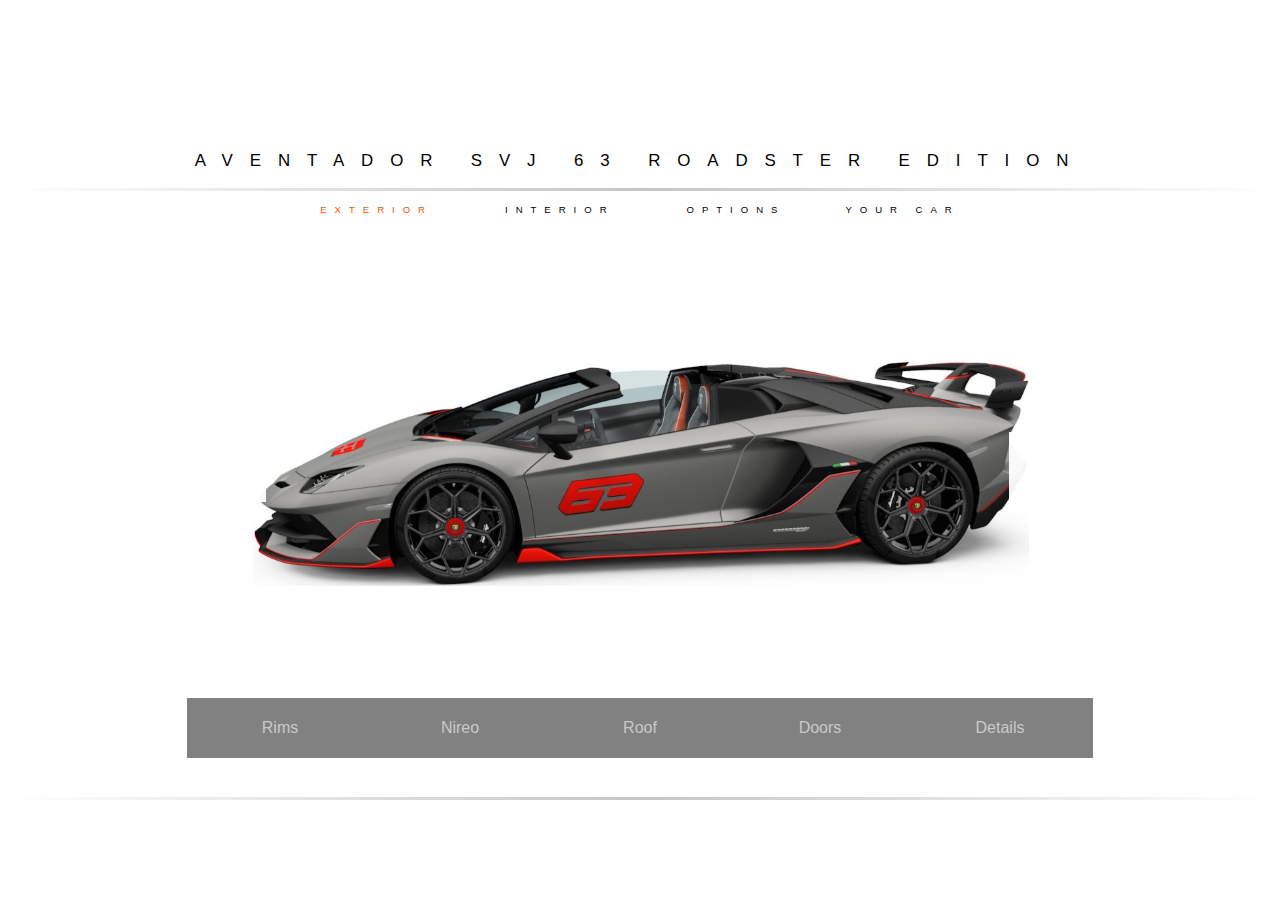
<file: index.html>
<!DOCTYPE html>
<html lang="en">
<head>
    <meta charset="UTF-8">
    <meta name="viewport" content="width=device-width, initial-scale=1.0">
    
    <link rel="stylesheet" href="styles3.css">
    <title>Lamborghini Configurator</title>
    </head>
    <body>
        <br><br><br><br><br><br><br>

<div class="everything">

 <div class="row">     

    <p>AVENTADOR SVJ 63 ROADSTER EDITION</p>
    <hr class="hr1">
       
    <div style="letter-spacing: .5em;" class="links">     
        <a href="index.html" style="color: rgb(255, 81, 0);" >EXTERIOR</a>
        &nbsp;&nbsp;     &nbsp;    
        <a href="interior.html"  >INTERIOR</a>
            &nbsp;&nbsp;        &nbsp;    
    
        <a href="options.html">OPTIONS</a>
            &nbsp;         &nbsp;    
        <a href="extra.html">YOUR CAR</a>
    </div>
     <br><br><br><br><br><br><br>
    <br><br><br><br><br>
<br><br><br><br><br><br><br><br><br><br><br><br><br><br><br>     


<div class="menu">
<div class="dropup">
    <button class="dropbtn">Rims </button>
    <div class="dropup-content">
        <a href="rimbronze.html"><img class="rim" src="images/leirionbronze.png"></a>
        <a href="rimblack.html"><img class="rim" src="images/leirionshinyblack.png"></a>
        <a href="rimtitanium.html"><img class="rim" src="images/leiriontitanium.png"></a>
    </div>
  </div>

 


  <div class="dropup">
    <button class="dropbtn">Nireo</button>
    <div class="dropup-content">
      <a href="index.html"><img class="rim" src="images/nireo.png"></a>
     </div>
  </div>

  <div class="dropup">
    <button class="dropbtn">Roof</button>
    <div class="dropup-content">
        <a href="index.html"><img class="rim" src="images/roof1.png" alt=""></a>
        <a href="roof.html"><img class="rim" src="images/roof2.png" alt=""></a>
      
    </div>
  </div>


  <div class="dropup">
    <button class="dropbtn">Doors</button>
    <div class="dropup-content">
      <a href=""><img class="rim" src="images/doors1.png" alt=""></a>
      <a href=""><img class="rim" src="images/doors2.png" alt=""></a>
    
     
    </div>
  </div>

  <div class="dropup">
    <button class="dropbtn">Details</button>
    <div class="dropup-content">
      <a href=""><img class="rim" src="images/nocarbon.png" alt=""></a>
      <a href=""><img class="rim" src="images/carbon.png" alt=""></a>
    
     
      
    </div>
  </div>

  <br><br><br>
  <hr class="hr1"/>

</div>
</div>  

</body>
</html>
</file>
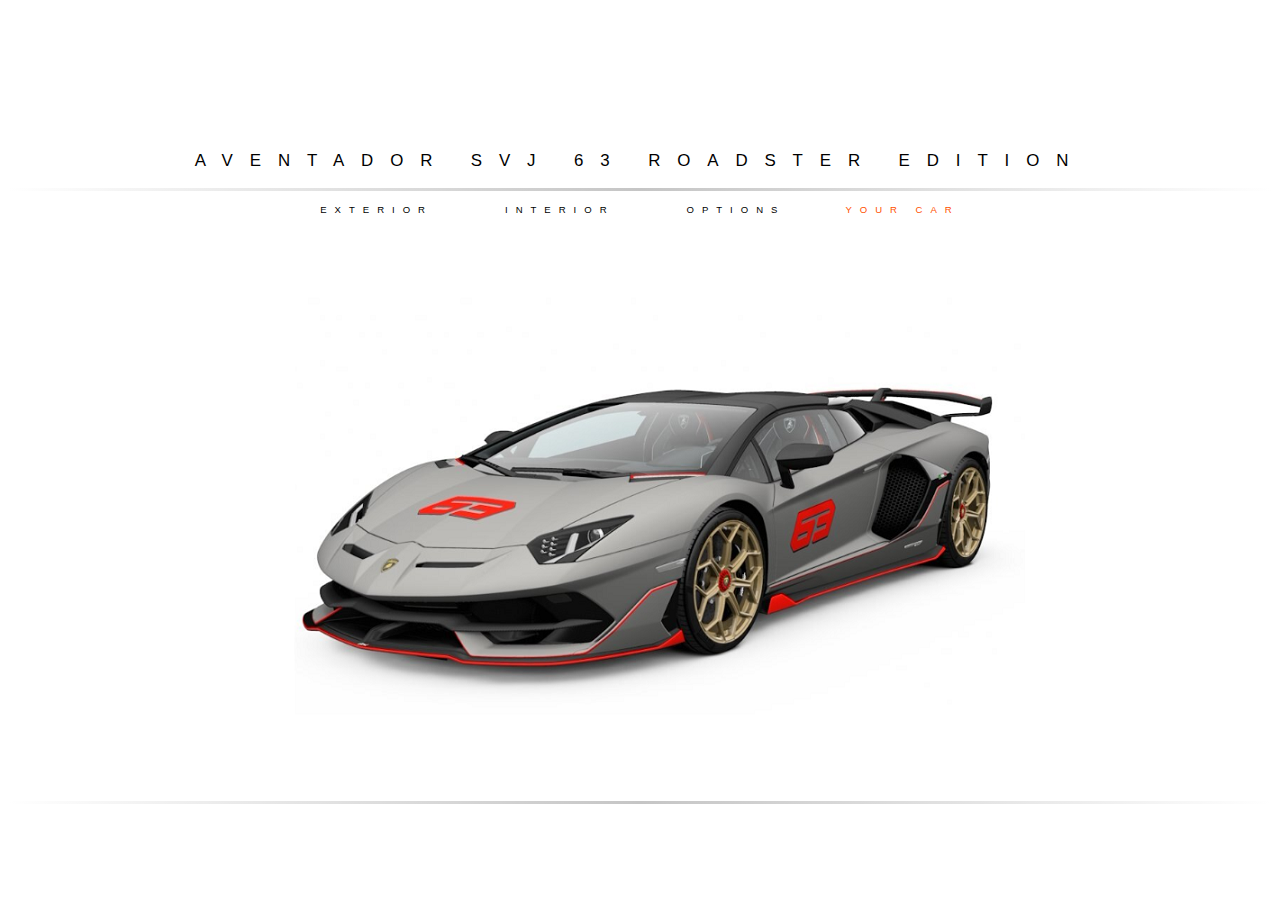
<file: extra.html>
<!DOCTYPE html>
<html lang="en">
<head>
    <meta charset="UTF-8">
    <meta name="viewport" content="width=device-width, initial-scale=1.0">
    
    <link rel="stylesheet" href="styles7.css">
    <title>Lamborghini Configurator</title>
    </head>
    <body>
        <br><br><br><br><br><br><br>


<div class="everything">

 <div class="row">     

      
    <p>AVENTADOR SVJ 63 ROADSTER EDITION</p>
    <hr class="hr1">
        
    <div style="letter-spacing: .5em;" class="links">     
        <a href="index.html">EXTERIOR</a>
        &nbsp;&nbsp;     &nbsp;    
        <a href="interior.html">INTERIOR</a>
            &nbsp;&nbsp;        &nbsp;    
    
        <a href="options.html">OPTIONS</a>
            &nbsp;         &nbsp;    
        <a href="extra.html"  style="color: rgb(255, 81, 0);" >YOUR CAR</a>
    </div>
     <br><br><br><br><br><br><br>
    <br><br><br><br><br>
<br><br><br><br><br><br><br><br><br><br><br><br><br><br><br><br><br><br><br><br>
<!-- 

<div class="menu">
<div class="dropup">
    <button class="dropbtn">Seats</button>
    <div class="dropup-content">
      <a href=""><img class="rim" src="images/seat.png"></a>
      <a href=""><img class="rim" src="images/seat.png"></a>
      <a href=""><img class="rim" src="images/seat.png"></a>
 
    </div>
  </div>

 


  <div class="dropup">
    <button class="dropbtn">Footplates</button>
    <div class="dropup-content">
      <a href=""><img class="rim" src="images/footplate.png"></a>
   
    </div>
  </div>

  <div class="dropup">
    <button class="dropbtn">Details</button>
    <div class="dropup-content">
      <a href=""><img class="rim" src="images/detail1.png" alt=""></a>
      <a href=""><img class="rim" src="images/detail2.png" alt=""></a>
    
    </div>
  </div>


  <div class="dropup">
    <button class="dropbtn">Dashboard</button>
    <div class="dropup-content">
      <a href=""><img class="rim" src="images/dash.png" alt=""></a>
      <a href=""><img class="rim" src="images/dash2.png" alt=""></a>
    
     
    </div>
  </div>

  <div class="dropup">
    <button class="dropbtn">Belt</button>
    <div class="dropup-content">
      <a href=""><img class="rim" src="images/belt1.png" alt=""></a>
      <a href=""><img class="rim" src="images/belt2.png" alt=""></a>
      <a href=""><img class="rim" src="images/belt3.png" alt=""></a>
      <a href=""><img class="rim" src="images/belt4.png" alt=""></a>
      
    </div>
  </div> -->


  <hr class="hr1"/>

</div>
</div>  

</body>
</html>
</file>
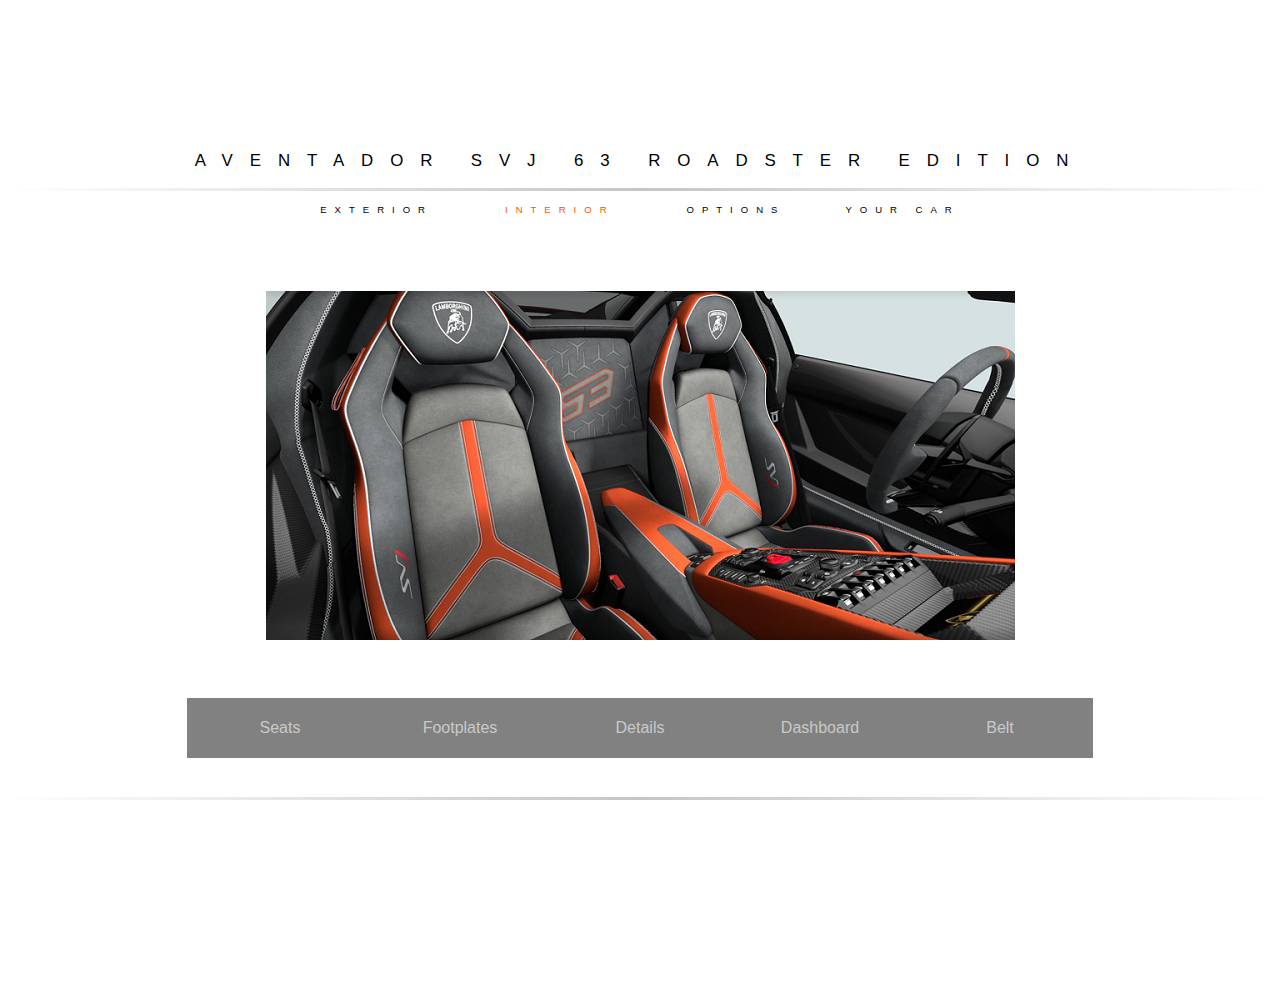
<file: interior.html>
<!DOCTYPE html>
<html lang="en">
<head>
    <meta charset="UTF-8">
    <meta name="viewport" content="width=device-width, initial-scale=1.0">
    
    <link rel="stylesheet" href="styles5.css">
    <title>Lamborghini Configurator</title>
    </head>
    <body>
        <br><br><br><br><br><br><br>


<div class="everything">

 <div class="row">     

      
    <p>AVENTADOR SVJ 63 ROADSTER EDITION</p>
    <hr class="hr1">
    <div style="letter-spacing: .5em;" class="links">     
        <a href="index.html">EXTERIOR</a>
        &nbsp;&nbsp;     &nbsp;    
        <a href="interior.html"  style="color: rgb(255, 81, 0);">INTERIOR</a>
            &nbsp;&nbsp;        &nbsp;    
    
        <a href="options.html">OPTIONS</a>
            &nbsp;         &nbsp;    
        <a href="extra.html">YOUR CAR</a>
    </div>
     <br><br><br><br><br><br><br>
    <br><br><br><br><br>
<br><br><br><br><br><br><br><br><br><br><br><br><br><br><br>     


<div class="menu">
<div class="dropup">
    <button class="dropbtn">Seats</button>
    <div class="dropup-content">
      <a href=""><img class="rim" src="images/seat.png"></a>
      <a href=""><img class="rim" src="images/seat.png"></a>
      <a href=""><img class="rim" src="images/seat.png"></a>
 
    </div>
  </div>

 


  <div class="dropup">
    <button class="dropbtn">Footplates</button>
    <div class="dropup-content">
      <a href=""><img class="rim" src="images/footplate.png"></a>
   
    </div>
  </div>

  <div class="dropup">
    <button class="dropbtn">Details</button>
    <div class="dropup-content">
      <a href=""><img class="rim" src="images/detail1.png" alt=""></a>
      <a href=""><img class="rim" src="images/detail2.png" alt=""></a>
    
    </div>
  </div>


  <div class="dropup">
    <button class="dropbtn">Dashboard</button>
    <div class="dropup-content">
      <a href=""><img class="rim" src="images/dash.png" alt=""></a>
      <a href=""><img class="rim" src="images/dash2.png" alt=""></a>
    
     
    </div>
  </div>

  <div class="dropup">
    <button class="dropbtn">Belt</button>
    <div class="dropup-content">
      <a href=""><img class="rim" src="images/belt1.png" alt=""></a>
      <a href=""><img class="rim" src="images/belt2.png" alt=""></a>
      <a href=""><img class="rim" src="images/belt3.png" alt=""></a>
      <a href=""><img class="rim" src="images/belt4.png" alt=""></a>
      
    </div>
  </div>

  <br><br><br>
  <hr class="hr1"/>

</div>
</div>  

</body>
</html>
</file>
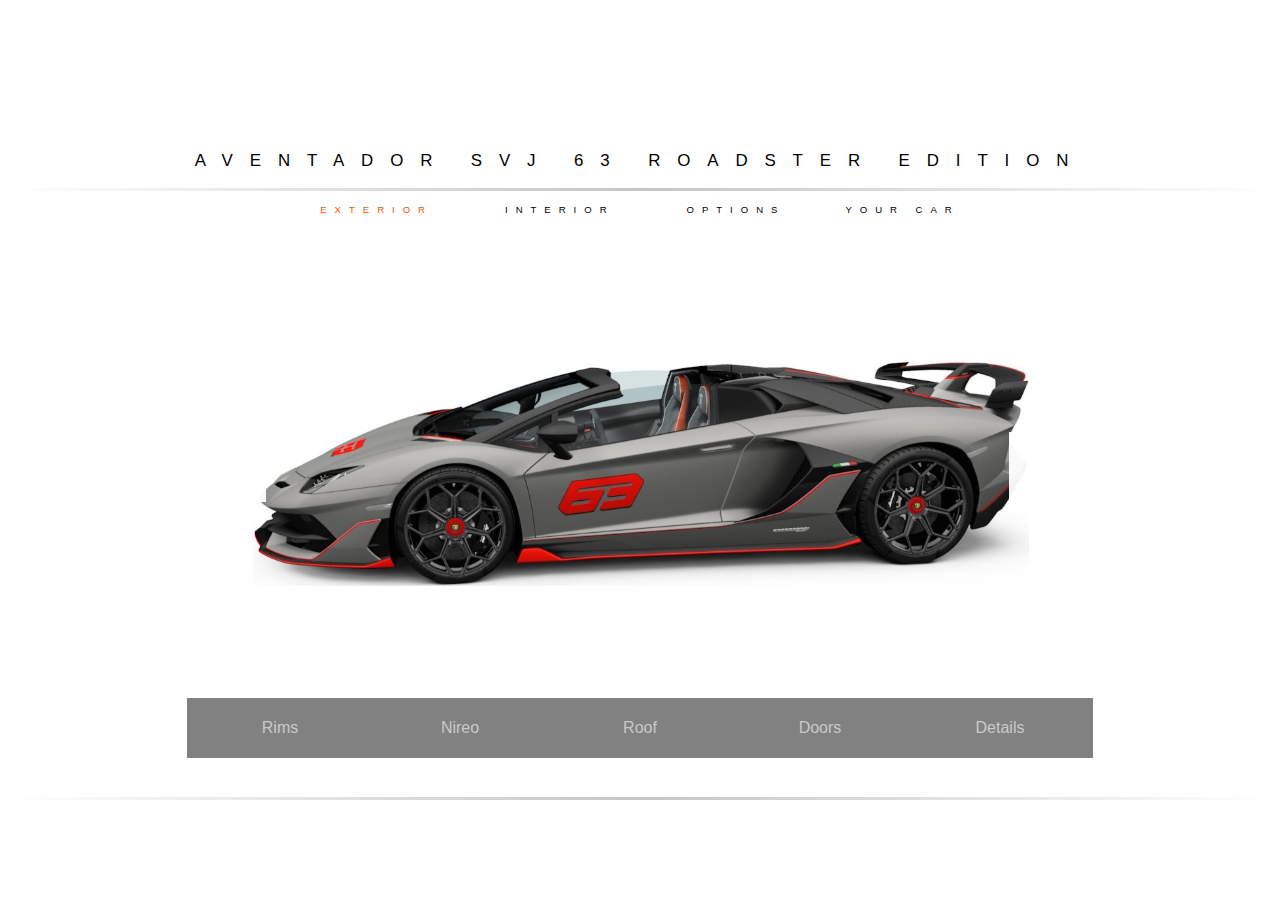
<file: rimblack.html>
<!DOCTYPE html>
<html lang="en">
<head>
    <meta charset="UTF-8">
    <meta name="viewport" content="width=device-width, initial-scale=1.0">
    
    <link rel="stylesheet" href="styles3.css">
    <title>Lamborghini Configurator</title>
    </head>
    <body>
        <br><br><br><br><br><br><br>


<div class="everything">

 <div class="row">     

    <p>AVENTADOR SVJ 63 ROADSTER EDITION</p>
    <hr class="hr1">
       
    <div style="letter-spacing: .5em;" class="links">     
        <a href="index.html" style="color: rgb(255, 81, 0);" >EXTERIOR</a>
        &nbsp;&nbsp;     &nbsp;    
        <a href="interior.html"  >INTERIOR</a>
            &nbsp;&nbsp;        &nbsp;    
    
        <a href="options.html">OPTIONS</a>
            &nbsp;         &nbsp;    
        <a href="extra.html">YOUR CAR</a>
    </div>
     <br><br><br><br><br><br><br>
    <br><br><br><br><br>
<br><br><br><br><br><br><br><br><br><br><br><br><br><br><br>     


<div class="menu">
<div class="dropup">
    <button class="dropbtn">Rims </button>
    <div class="dropup-content">
        <a href="rimbronze.html"><img class="rim" src="images/leirionbronze.png"></a>
        <a href="rimblack.html"><img class="rim" src="images/leirionshinyblack.png" >  </a>
        <a href="rimtitanium.html"><img class="rim" src="images/leiriontitanium.png" > </a>
    </div>
  </div>

 


  <div class="dropup">
    <button class="dropbtn"> Nireo</button>
    <div class="dropup-content">
      <a href="index.html"><img class="rim" src="images/nireo.png"></a>
     </div>
  </div>

  <div class="dropup">
    <button class="dropbtn">Roof</button>
    <div class="dropup-content">
        <a href="index.html"><img class="rim" src="images/roof1.png" alt=""></a>
        <a href="roof.html"><img class="rim" src="images/roof2.png" alt=""></a>
      
    </div>
  </div>


  <div class="dropup">
    <button class="dropbtn">Doors</button>
    <div class="dropup-content">
      <a href=""><img class="rim" src="images/doors1.png" alt=""></a>
      <a href=""><img class="rim" src="images/doors2.png" alt=""></a>
    
     
    </div>
  </div>

  <div class="dropup">
    <button class="dropbtn">Details</button>
    <div class="dropup-content">
      <a href=""><img class="rim" src="images/nocarbon.png" alt=""></a>
      <a href=""><img class="rim" src="images/carbon.png" alt=""></a>
    
     
      
    </div>
  </div>

  <br><br><br>
  <hr class="hr1"/>

</div>
</div>  

</body>
</html>
</file>
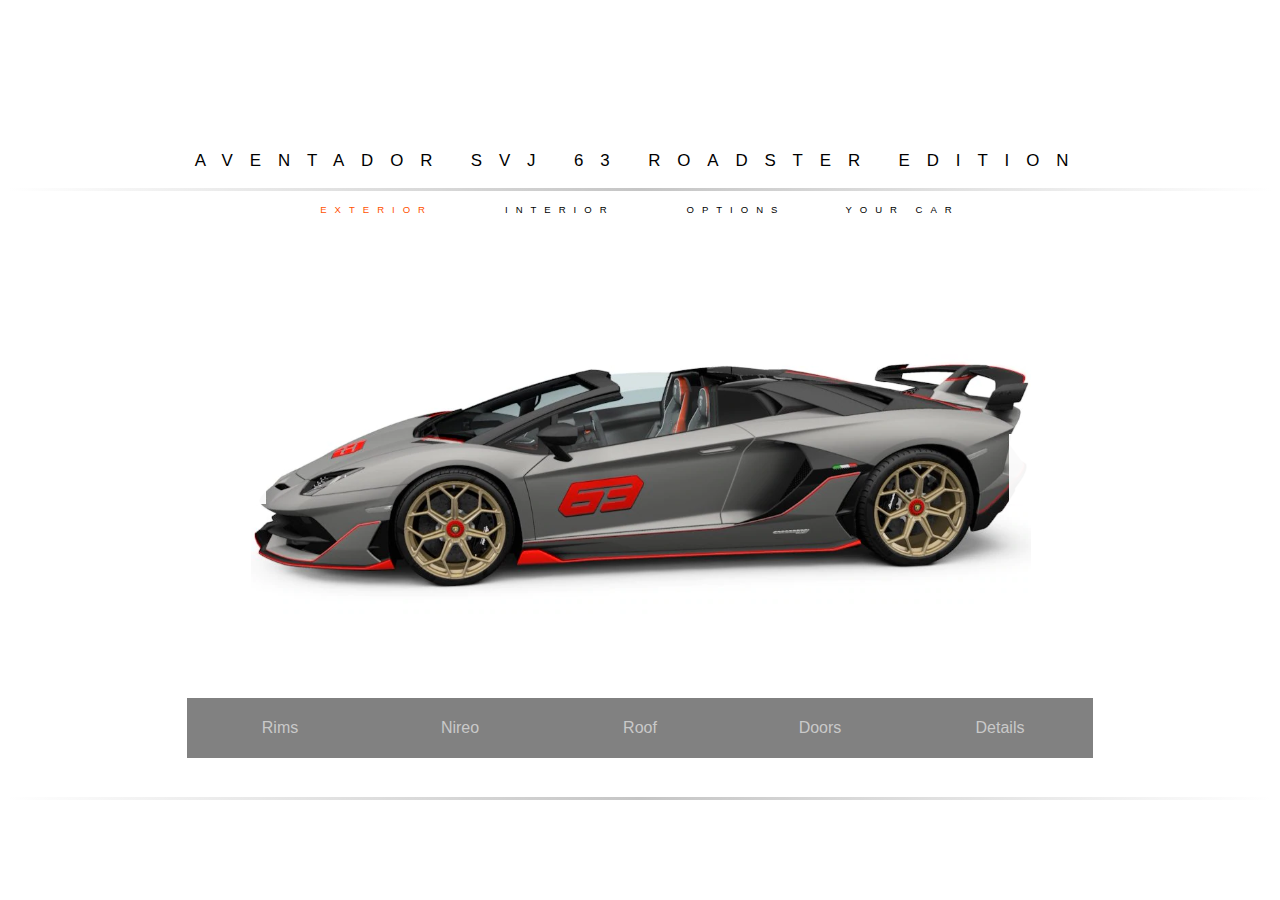
<file: rimbronze.html>
<!DOCTYPE html>
<html lang="en">
<head>
    <meta charset="UTF-8">
    <meta name="viewport" content="width=device-width, initial-scale=1.0">
    
    <link rel="stylesheet" href="styles2.css">
    <title>Lamborghini Configurator</title>
    </head>
    <body>
        <br><br><br><br><br><br><br>


<div class="everything">

 <div class="row">     

      
    <p>AVENTADOR SVJ 63 ROADSTER EDITION</p>
    <hr class="hr1">
    <div style="letter-spacing: .5em;" class="links">     
        <a href="index.html" style="color: rgb(255, 81, 0);" >EXTERIOR</a>
        &nbsp;&nbsp;     &nbsp;    
        <a href="interior.html"  >INTERIOR</a>
            &nbsp;&nbsp;        &nbsp;    
    
        <a href="options.html">OPTIONS</a>
            &nbsp;         &nbsp;    
        <a href="extra.html">YOUR CAR</a>
    </div>
     <br><br><br><br><br><br><br>
    <br><br><br><br><br>
<br><br><br><br><br><br><br><br><br><br><br><br><br><br><br>     


<div class="menu">
<div class="dropup">
    <button class="dropbtn">Rims </button>
    <div class="dropup-content">
        <a href="rimbronze.html"><img class="rim" src="images/leirionbronze.png"></a>
        <a href="rimblack.html"><img class="rim" src="images/leirionshinyblack.png" >  </a>
        <a href="rimtitanium.html"><img class="rim" src="images/leiriontitanium.png" > </a>
    </div>
  </div>

 


  <div class="dropup">
    <button class="dropbtn"> Nireo</button>
    <div class="dropup-content">
      <a href="index.html"><img class="rim" src="images/nireo.png"></a>
     </div>
  </div>

  <div class="dropup">
    <button class="dropbtn">Roof</button>
    <div class="dropup-content">
        <a href="index.html"><img class="rim" src="images/roof1.png" alt=""></a>
        <a href="roof.html"><img class="rim" src="images/roof2.png" alt=""></a>
      
    </div>
  </div>


  <div class="dropup">
    <button class="dropbtn">Doors</button>
    <div class="dropup-content">
      <a href=""><img class="rim" src="images/doors1.png" alt=""></a>
      <a href=""><img class="rim" src="images/doors2.png" alt=""></a>
    
     
    </div>
  </div>

  <div class="dropup">
    <button class="dropbtn">Details</button>
    <div class="dropup-content">
      <a href=""><img class="rim" src="images/nocarbon.png" alt=""></a>
      <a href=""><img class="rim" src="images/carbon.png" alt=""></a>
    
     
      
    </div>
  </div>

  <br><br><br>
  <hr class="hr1"/>

</div>
</div>  

</body>
</html>
</file>
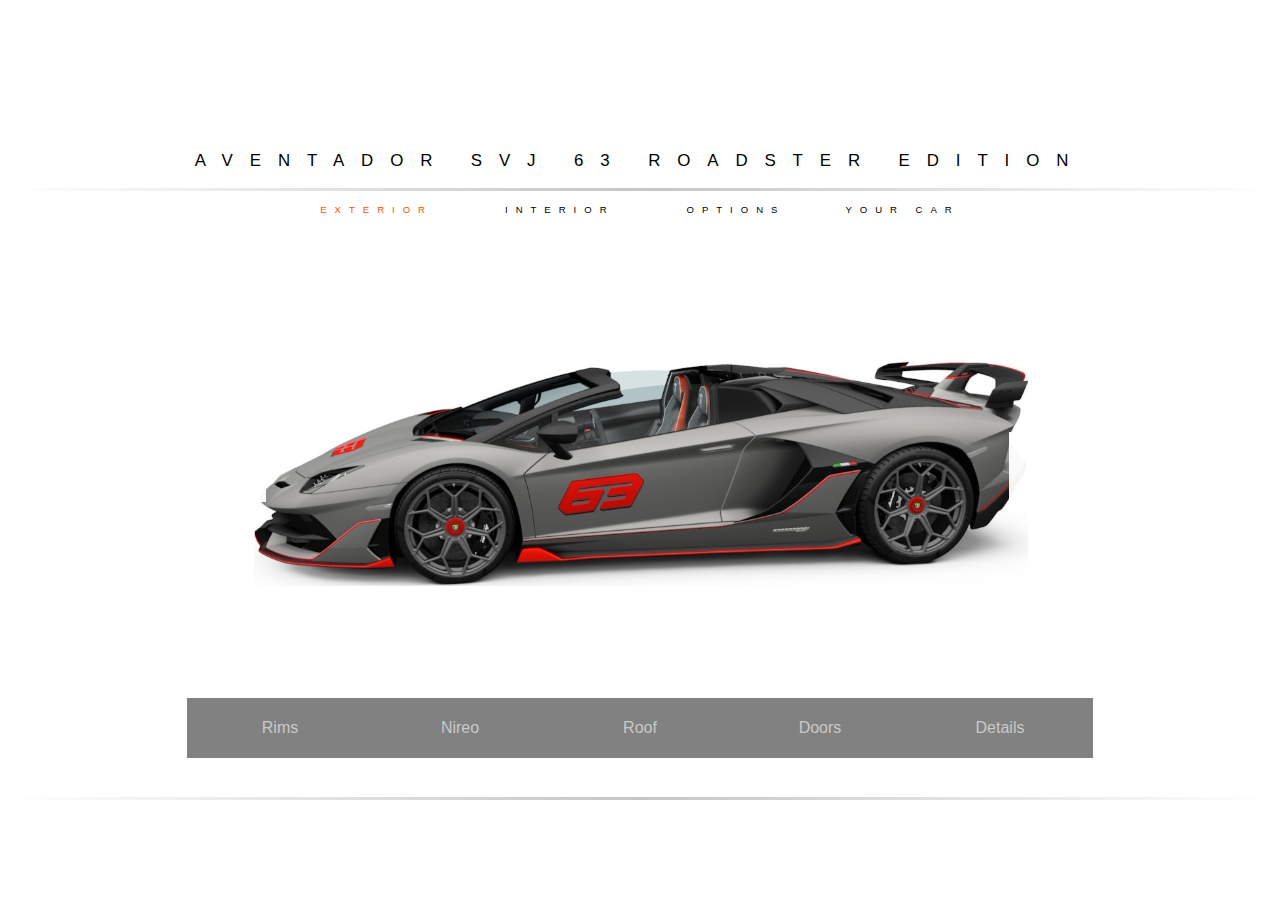
<file: rimtitanium.html>
<!DOCTYPE html>
<html lang="en">
<head>
    <meta charset="UTF-8">
    <meta name="viewport" content="width=device-width, initial-scale=1.0">
    
    <link rel="stylesheet" href="styles4.css">
    <title>Lamborghini Configurator</title>
    </head>
    <body>
        <br><br><br><br><br><br><br>


<div class="everything">

 <div class="row">     

      
    <p>AVENTADOR SVJ 63 ROADSTER EDITION</p>
    <hr class="hr1">
    <div style="letter-spacing: .5em;" class="links">     
        <a href="index.html" style="color: rgb(255, 81, 0);" >EXTERIOR</a>
        &nbsp;&nbsp;     &nbsp;    
        <a href="interior.html"  >INTERIOR</a>
            &nbsp;&nbsp;        &nbsp;    
    
        <a href="options.html">OPTIONS</a>
            &nbsp;         &nbsp;    
        <a href="extra.html">YOUR CAR</a>
    </div>
     <br><br><br><br><br><br><br>
    <br><br><br><br><br>
<br><br><br><br><br><br><br><br><br><br><br><br><br><br><br>     


<div class="menu">
<div class="dropup">
    <button class="dropbtn">Rims </button>
    <div class="dropup-content">
        <a href="rimbronze.html"><img class="rim" src="images/leirionbronze.png"></a>
        <a href="rimblack.html"><img class="rim" src="images/leirionshinyblack.png" >  </a>
        <a href="rimtitanium.html"><img class="rim" src="images/leiriontitanium.png" > </a>
    </div>
  </div>

 


  <div class="dropup">
    <button class="dropbtn"> Nireo</button>
    <div class="dropup-content">
      <a href="index.html"><img class="rim" src="images/nireo.png"></a>
     </div>
  </div>

  <div class="dropup">
    <button class="dropbtn">Roof</button>
    <div class="dropup-content">
        <a href="index.html"><img class="rim" src="images/roof1.png" alt=""></a>
        <a href="roof.html"><img class="rim" src="images/roof2.png" alt=""></a>
      
    </div>
  </div>


  <div class="dropup">
    <button class="dropbtn">Doors</button>
    <div class="dropup-content">
      <a href=""><img class="rim" src="images/doors1.png" alt=""></a>
      <a href=""><img class="rim" src="images/doors2.png" alt=""></a>
    
     
    </div>
  </div>

  <div class="dropup">
    <button class="dropbtn">Details</button>
    <div class="dropup-content">
      <a href=""><img class="rim" src="images/nocarbon.png" alt=""></a>
      <a href=""><img class="rim" src="images/carbon.png" alt=""></a>
    
     
      
    </div>
  </div>

  <br><br><br>
  <hr class="hr1"/>

</div>
</div>  

</body>
</html>
</file>
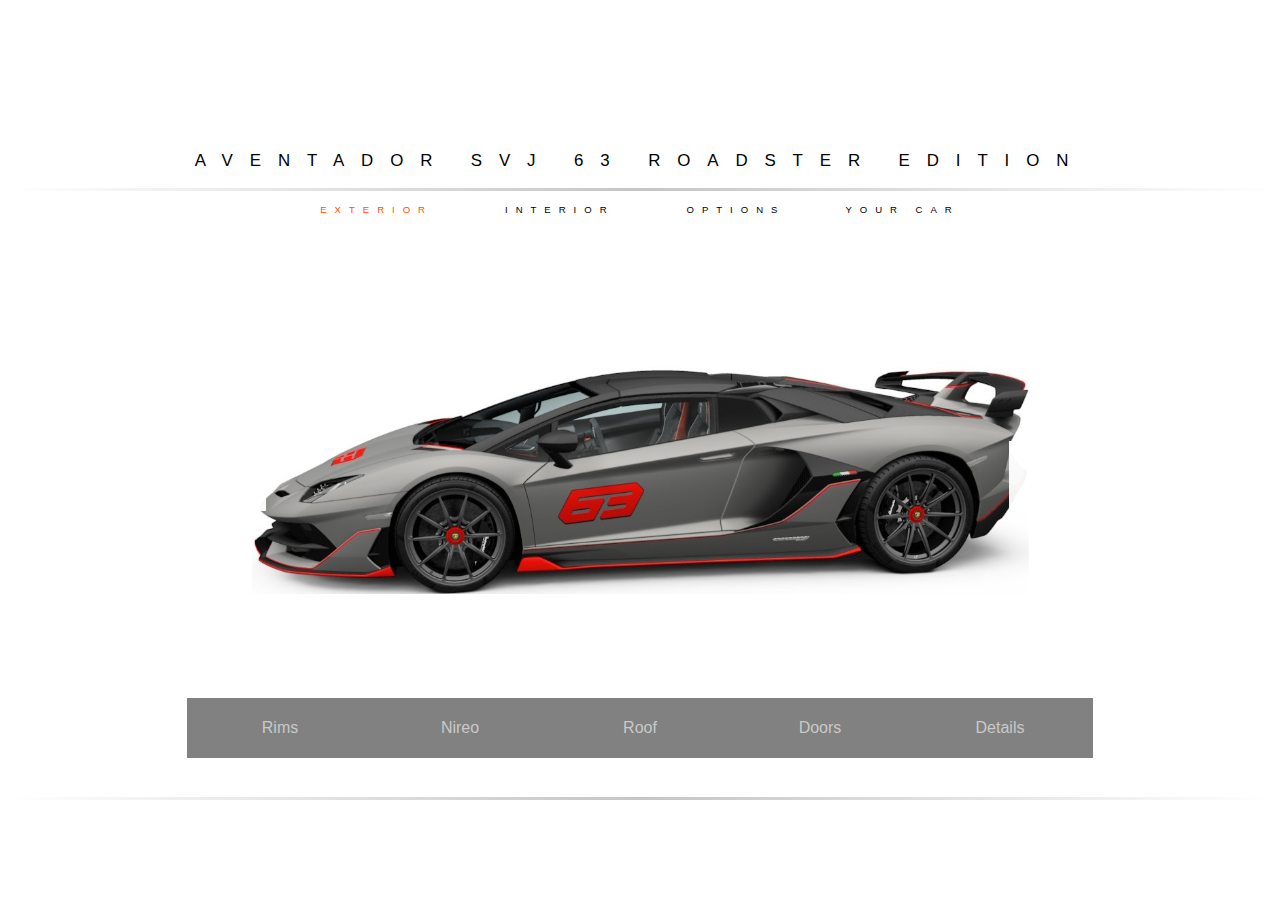
<file: roof.html>
<!DOCTYPE html>
<html lang="en">
<head>
    <meta charset="UTF-8">
    <meta name="viewport" content="width=device-width, initial-scale=1.0">
    
    <link rel="stylesheet" href="styles8.css">
    <title>Lamborghini Configurator</title>
    </head>
    <body>
        <br><br><br><br><br><br><br>


<div class="everything">

 <div class="row">     

      
    <p>AVENTADOR SVJ 63 ROADSTER EDITION</p>
    <hr class="hr1">
    <div style="letter-spacing: .5em;" class="links">     
      <a href="index.html" style="color: rgb(255, 81, 0);" >EXTERIOR</a>
      &nbsp;&nbsp;     &nbsp;    
      <a href="interior.html" >INTERIOR</a>
          &nbsp;&nbsp;        &nbsp;    
  
      <a href="options.html">OPTIONS</a>
          &nbsp;         &nbsp;    
      <a href="extra.html">YOUR CAR</a>
  </div>
     <br><br><br><br><br><br><br>
    <br><br><br><br><br>
<br><br><br><br><br><br><br><br><br><br><br><br><br><br><br>     


<div class="menu">
<div class="dropup">
    <button class="dropbtn">Rims</button>
    <div class="dropup-content">
      <a href="rimbronze.html"><img class="rim" src="images/leirionbronze.png"></a>
      <a href="rimblack.html"><img class="rim" src="images/leirionshinyblack.png" >  </a>
      <a href="rimtitanium.html"><img class="rim" src="images/leiriontitanium.png" > </a>
    </div>
  </div>

 


  <div class="dropup">
    <button class="dropbtn"> Nireo</button>
    <div class="dropup-content">
      <a href="index.html"><img class="rim" src="images/nireo.png"></a>
     </div>
  </div>

  <div class="dropup">
    <button class="dropbtn">Roof</button>
    <div class="dropup-content">
        <a href="index.html"><img class="rim" src="images/roof1.png" alt=""></a>
        <a href="roof.html"><img class="rim" src="images/roof2.png" alt=""></a>
      
    </div>
  </div>


  <div class="dropup">
    <button class="dropbtn">Doors</button>
    <div class="dropup-content">
      <a href=""><img class="rim" src="images/doors1.png" alt=""></a>
      <a href=""><img class="rim" src="images/doors2.png" alt=""></a>
    
     
    </div>
  </div>

  <div class="dropup">
    <button class="dropbtn">Details</button>
    <div class="dropup-content">
      <a href=""><img class="rim" src="images/nocarbon.png" alt=""></a>
      <a href=""><img class="rim" src="images/carbon.png" alt=""></a>
    
     
      
    </div>
  </div>

  <br><br><br>
  <hr class="hr1"/>

</div>
</div>  

</body>
</html>
</file>
<file: styles3.css>
.row {
    text-align: center;
      background-image: url(images/rimblack.png);
      background-position: center;
      background-repeat: no-repeat;
      background-color: rgb(255, 255, 255);
      align-items: center;
      text-align: center;
  }
  
  .everything {
    text-align: center;
  }
  
  p {
    letter-spacing: 1em;
    font-family: sans-serif;
    font-size: 2.3ex;
  
    font: outline;
    text-align: center;
  }
  
  .rim {
    transition: transform .2s; /* Animation */
   
  }
  
  .rim:hover {
    transform: scale(.9); /* (150% zoom - Note: if the zoom is too large, it will go outside of the viewport) */
  }
  
  .links {
      /* border: 1px solid red; */
      width: 100%;
      align-content: center;
  
  }
  
  
  
  a:hover {
      color: rgb(255, 94, 0);
  }
  
  a {
      
      text-decoration: none;
      font-family: sans-serif;
      font-size: 1.3ex;
      font-style: normal;
      color: black;
  }
  
  
  .dropup-content a {
    max-width: 186px;
    min-height: 65px;
    color: rgb(87, 87, 87, 0.5);
  
    text-decoration: none;
    display: block;
    
    /* border: 1px solid rgb(255, 255, 255); */
  }
  
  .menu {
      text-align: center;
  
  }
  .dropup:hover .dropbtn {
    margin-top: 15px;
    text-align: center;
    padding: -5px;
    margin: -5px;
    object-fit: cover;
    overflow: hidden;
    background-color: rgb(155, 155, 155);
    width: 186px;
    height: 55px;
    color: rgb(219, 219, 219);
    
  }
  
  .dropbtn {
      width: 90px;
      max-width: 186px;
      padding: -5px;
      margin: -5px;
      min-width: 186px;
      min-height: 60px;
      background-color: rgb(129, 129, 129);
      color: rgb(201, 201, 201);
      text-align: center;
      font-size: 16px;
      border: none;
    }
  
    .dropup {
    
      position: relative;
      display: inline-block;
   
    }
    
    .dropup-content {
      content: inherit;
      align-content: justify;
      text-align: inherit;
      margin: -5px;
      display: none;
      position: absolute;
      background-color: rgb(255, 255, 255);
      color: white;
      width: 180px;
      bottom: 50px;
      min-height: 80px;
      max-width: 150px;
    
    }
  
    
    .dropup-content a:hover {
        background-color: transparent;
    
  }
  
    .dropup:hover .dropup-content {
      
      min-width: 180px;
      margin-bottom: 5px;
      display: block;
      /* border: 2px solid rgb(207, 159, 96); */
      /* box-shadow: 
              inset 0 -3em 3em rgba(61,61,61,0.1), 
                    0.3em 0.3em 1em rgba(172, 172, 172, 0.3); */
    } 
    
  
    
  /*   
    .dropup:hover .dropbtn img{ 
      margin: -5px;
      min-width: 100%;
      min-height: 100%;
      vertical-align: middle;
  } */
  
  .hr1 {
      border: 0;
      height: 3px;
      background-image: linear-gradient(to right, rgba(219, 219, 219, 0), rgb(197, 197, 197), rgba(221, 221, 221, 0));
      }
</file>
<file: styles7.css>
.row {
    text-align: center;
      background-image: url(images/extra.png);
      background-position: center;
      background-repeat: no-repeat;
      background-color: rgb(255, 255, 255);

      align-items: center;
      text-align: center;
  }
  
  .everything {
    text-align: center;
  }
  
  p {
    letter-spacing: 1em;
    font-family: sans-serif;
    font-size: 2.3ex;
  
    font: outline;
    text-align: center;
  }
  
  .rim {
    transition: transform .2s; /* Animation */
   
  }
  
  .rim:hover {
    transform: scale(.9); /* (150% zoom - Note: if the zoom is too large, it will go outside of the viewport) */
  }
  
  .links {
      /* border: 1px solid red; */
      width: 100%;
      align-content: center;
  
  }
  
  
  
  a:hover {
      color: rgb(255, 94, 0);
  }
  
  a {
      
      text-decoration: none;
      font-family: sans-serif;
      font-size: 1.3ex;
      font-style: normal;
      color: black;
  }
  
  
  .dropup-content a {
    max-width: 186px;
    min-height: 65px;
    color: rgb(87, 87, 87, 0.5);
  
    text-decoration: none;
    display: block;
    
    /* border: 1px solid rgb(255, 255, 255); */
  }
  
  .menu {
      text-align: center;
  
  }
  .dropup:hover .dropbtn {
    margin-top: 15px;
    text-align: center;
    padding: -5px;
    margin: -5px;
    object-fit: cover;
    overflow: hidden;
    background-color: rgb(155, 155, 155);
    width: 186px;
    height: 55px;
    color: rgb(219, 219, 219);
    
  }
  
  .dropbtn {
      width: 90px;
      max-width: 186px;
      padding: -5px;
      margin: -5px;
      min-width: 186px;
      min-height: 60px;
      background-color: rgb(129, 129, 129);
      color: rgb(201, 201, 201);
      text-align: center;
      font-size: 16px;
      border: none;
    }
  
    .dropup {
    
      position: relative;
      display: inline-block;
   
    }
    
    .dropup-content {
      content: inherit;
      align-content: justify;
      text-align: inherit;
      margin: -5px;
      display: none;
      position: absolute;
      background-color: rgb(0, 0, 0);
      color: white;
      width: 180px;
      bottom: 50px;
      min-height: 80px;
      max-width: 150px;
    
    }
  
    
    .dropup-content a:hover {
        background-color: transparent;
    
  }
  
    .dropup:hover .dropup-content {
      
      min-width: 180px;
      margin-bottom: 5px;
      display: block;
      /* border: 2px solid rgb(207, 159, 96); */
      /* box-shadow: 
              inset 0 -3em 3em rgba(61,61,61,0.1), 
                    0.3em 0.3em 1em rgba(172, 172, 172, 0.3); */
    } 
    
  
    
  /*   
    .dropup:hover .dropbtn img{ 
      margin: -5px;
      min-width: 100%;
      min-height: 100%;
      vertical-align: middle;
  } */
  
  .hr1 {
      border: 0;
      height: 3px;
      background-image: linear-gradient(to right, rgba(219, 219, 219, 0), rgb(197, 197, 197), rgba(221, 221, 221, 0));
      }
</file>
<file: styles5.css>
.row {
    text-align: center;
      background-image: url(images/interior.png);
      background-position: center;
      background-repeat: no-repeat;
      background-color: rgb(255, 255, 255);
      align-items: center;
      text-align: center;
      margin-bottom: 15%;
  }
  
  .everything {
    text-align: center;
  }
  
  p {
    letter-spacing: 1em;
    font-family: sans-serif;
    font-size: 2.3ex;
  
    font: outline;
    text-align: center;
  }
  
  .rim {
    transition: transform .2s; /* Animation */
   
  }
  
  .rim:hover {
    transform: scale(.9); /* (150% zoom - Note: if the zoom is too large, it will go outside of the viewport) */
  }
  
  .links {
      /* border: 1px solid red; */
      width: 100%;
      align-content: center;
  
  }
  
  
  
  a:hover {
      color: rgb(255, 94, 0);
  }
  
  a {
      
      text-decoration: none;
      font-family: sans-serif;
      font-size: 1.3ex;
      font-style: normal;
      color: black;
  }
  
  
  .dropup-content a {
    max-width: 186px;
    min-height: 65px;
    color: rgb(87, 87, 87, 0.5);
  
    text-decoration: none;
    display: block;
    
    /* border: 1px solid rgb(255, 255, 255); */
  }
  
  .menu {
      text-align: center;
  
  }
  .dropup:hover .dropbtn {
    margin-top: 15px;
    text-align: center;
    padding: -5px;
    margin: -5px;
    object-fit: cover;
    overflow: hidden;
    background-color: rgb(155, 155, 155);
    width: 186px;
    height: 55px;
    color: rgb(219, 219, 219);
    
  }
  
  .dropbtn {
      width: 90px;
      max-width: 186px;
      padding: -5px;
      margin: -5px;
      min-width: 186px;
      min-height: 60px;
      background-color: rgb(129, 129, 129);
      color: rgb(201, 201, 201);
      text-align: center;
      font-size: 16px;
      border: none;
    }
  
    .dropup {
    
      position: relative;
      display: inline-block;
   
    }
    
    .dropup-content {
      content: inherit;
      align-content: justify;
      text-align: inherit;
      margin: -5px;
      display: none;
      position: absolute;
      background-color: rgb(0, 0, 0);
      color: white;
      width: 180px;
      bottom: 50px;
      min-height: 80px;
      max-width: 150px;
    
    }
  
    
    .dropup-content a:hover {
        background-color: transparent;
    
  }
  
    .dropup:hover .dropup-content {
      
      min-width: 180px;
      margin-bottom: 5px;
      display: block;
      /* border: 2px solid rgb(207, 159, 96); */
      /* box-shadow: 
              inset 0 -3em 3em rgba(61,61,61,0.1), 
                    0.3em 0.3em 1em rgba(172, 172, 172, 0.3); */
    } 
    
  
    
  /*   
    .dropup:hover .dropbtn img{ 
      margin: -5px;
      min-width: 100%;
      min-height: 100%;
      vertical-align: middle;
  } */
  
  .hr1 {
      border: 0;
      height: 3px;
      background-image: linear-gradient(to right, rgba(219, 219, 219, 0), rgb(197, 197, 197), rgba(221, 221, 221, 0));
      }
</file>
<file: styles2.css>
.row {
    text-align: center;
      background-image: url(images/rimbronze.png);
      background-position: center;
      background-repeat: no-repeat;
      background-color: rgb(255, 255, 255);
      align-items: center;
      text-align: center;
  }
  
  .everything {
    text-align: center;
  }
  
  p {
    letter-spacing: 1em;
    font-family: sans-serif;
    font-size: 2.3ex;
  
    font: outline;
    text-align: center;
  }
  
  .rim {
    transition: transform .2s; /* Animation */
   
  }
  
  .rim:hover {
    transform: scale(.9); /* (150% zoom - Note: if the zoom is too large, it will go outside of the viewport) */
  }
  
  .links {
      /* border: 1px solid red; */
      width: 100%;
      align-content: center;
  
  }
  
  
  
  a:hover {
      color: rgb(255, 94, 0);
  }
  
  a {
      
      text-decoration: none;
      font-family: sans-serif;
      font-size: 1.3ex;
      font-style: normal;
      color: black;
  }
  
  
  .dropup-content a {
    max-width: 186px;
    min-height: 65px;
    color: rgb(87, 87, 87, 0.5);
  
    text-decoration: none;
    display: block;
    
    /* border: 1px solid rgb(255, 255, 255); */
  }
  
  .menu {
      text-align: center;
  
  }
  .dropup:hover .dropbtn {
    margin-top: 15px;
    text-align: center;
    padding: -5px;
    margin: -5px;
    object-fit: cover;
    overflow: hidden;
    background-color: rgb(155, 155, 155);
    width: 186px;
    height: 55px;
    color: rgb(219, 219, 219);
    
  }
  
  .dropbtn {
      width: 90px;
      max-width: 186px;
      padding: -5px;
      margin: -5px;
      min-width: 186px;
      min-height: 60px;
      background-color: rgb(129, 129, 129);
      color: rgb(201, 201, 201);
      text-align: center;
      font-size: 16px;
      border: none;
    }
  
    .dropup {
    
      position: relative;
      display: inline-block;
   
    }
    
    .dropup-content {
      content: inherit;
      align-content: justify;
      text-align: inherit;
      margin: -5px;
      display: none;
      position: absolute;
      background-color: rgb(255, 255, 255);
      color: white;
      width: 180px;
      bottom: 50px;
      min-height: 80px;
      max-width: 150px;
    
    }
  
    
    .dropup-content a:hover {
        background-color: transparent;
    
  }
  
    .dropup:hover .dropup-content {
      
      min-width: 180px;
      margin-bottom: 5px;
      display: block;
      /* border: 2px solid rgb(207, 159, 96); */
      /* box-shadow: 
              inset 0 -3em 3em rgba(61,61,61,0.1), 
                    0.3em 0.3em 1em rgba(172, 172, 172, 0.3); */
    } 
    
  
    
  /*   
    .dropup:hover .dropbtn img{ 
      margin: -5px;
      min-width: 100%;
      min-height: 100%;
      vertical-align: middle;
  } */
  
  .hr1 {
      border: 0;
      height: 3px;
      background-image: linear-gradient(to right, rgba(219, 219, 219, 0), rgb(197, 197, 197), rgba(221, 221, 221, 0));
      }
</file>
<file: styles4.css>
.row {
    text-align: center;
      background-image: url(images/rimtitanium.png);
      background-position: center;
      background-repeat: no-repeat;
      background-color: rgb(255, 255, 255);
      align-items: center;
      text-align: center;
  }
  
  .everything {
    text-align: center;
  }
  
  p {
    letter-spacing: 1em;
    font-family: sans-serif;
    font-size: 2.3ex;
  
    font: outline;
    text-align: center;
  }
  
  .rim {
    transition: transform .2s; /* Animation */
   
  }
  
  .rim:hover {
    transform: scale(.9); /* (150% zoom - Note: if the zoom is too large, it will go outside of the viewport) */
  }
  
  .links {
      /* border: 1px solid red; */
      width: 100%;
      align-content: center;
  
  }
  
  
  
  a:hover {
      color: rgb(255, 94, 0);
  }
  
  a {
      
      text-decoration: none;
      font-family: sans-serif;
      font-size: 1.3ex;
      font-style: normal;
      color: black;
  }
  
  
  .dropup-content a {
    max-width: 186px;
    min-height: 65px;
    color: rgb(87, 87, 87, 0.5);
  
    text-decoration: none;
    display: block;
    
    /* border: 1px solid rgb(255, 255, 255); */
  }
  
  .menu {
      text-align: center;
  
  }
  .dropup:hover .dropbtn {
    margin-top: 15px;
    text-align: center;
    padding: -5px;
    margin: -5px;
    object-fit: cover;
    overflow: hidden;
    background-color: rgb(155, 155, 155);
    width: 186px;
    height: 55px;
    color: rgb(219, 219, 219);
    
  }
  
  .dropbtn {
      width: 90px;
      max-width: 186px;
      padding: -5px;
      margin: -5px;
      min-width: 186px;
      min-height: 60px;
      background-color: rgb(129, 129, 129);
      color: rgb(201, 201, 201);
      text-align: center;
      font-size: 16px;
      border: none;
    }
  
    .dropup {
    
      position: relative;
      display: inline-block;
   
    }
    
    .dropup-content {
      content: inherit;
      align-content: justify;
      text-align: inherit;
      margin: -5px;
      display: none;
      position: absolute;
      background-color: rgb(255, 255, 255);
      color: white;
      width: 180px;
      bottom: 50px;
      min-height: 80px;
      max-width: 150px;
    
    }
  
    
    .dropup-content a:hover {
        background-color: transparent;
    
  }
  
    .dropup:hover .dropup-content {
      
      min-width: 180px;
      margin-bottom: 5px;
      display: block;
      /* border: 2px solid rgb(207, 159, 96); */
      /* box-shadow: 
              inset 0 -3em 3em rgba(61,61,61,0.1), 
                    0.3em 0.3em 1em rgba(172, 172, 172, 0.3); */
    } 
    
  
    
  /*   
    .dropup:hover .dropbtn img{ 
      margin: -5px;
      min-width: 100%;
      min-height: 100%;
      vertical-align: middle;
  } */
  
  .hr1 {
      border: 0;
      height: 3px;
      background-image: linear-gradient(to right, rgba(219, 219, 219, 0), rgb(197, 197, 197), rgba(221, 221, 221, 0));
      }
</file>
<file: styles8.css>
.row {
    text-align: center;
      background-image: url(images/roofclosed.png);
      background-position: center;
      background-repeat: no-repeat;
      background-color: rgb(255, 255, 255);
      align-items: center;
      text-align: center;
  }
  
  .everything {
    text-align: center;
  }
  
  p {
    letter-spacing: 1em;
    font-family: sans-serif;
    font-size: 2.3ex;
  
    font: outline;
    text-align: center;
  }
  
  .rim {
    transition: transform .2s; /* Animation */
   
  }
  
  .rim:hover {
    transform: scale(.9); /* (150% zoom - Note: if the zoom is too large, it will go outside of the viewport) */
  }
  
  .links {
      /* border: 1px solid red; */
      width: 100%;
      align-content: center;
  
  }
  
  
  
  a:hover {
      color: rgb(255, 94, 0);
  }
  
  a {
      
      text-decoration: none;
      font-family: sans-serif;
      font-size: 1.3ex;
      font-style: normal;
      color: black;
  }
  
  
  .dropup-content a {
    max-width: 186px;
    min-height: 65px;
    color: rgb(87, 87, 87, 0.5);
  
    text-decoration: none;
    display: block;
    /* border: 1px solid rgb(255, 255, 255); */
  }
  
  .menu {
      text-align: center;
  
  }
  .dropup:hover .dropbtn {
    margin-top: 15px;
    text-align: center;
    padding: -5px;
    margin: -5px;
    object-fit: cover;
    overflow: hidden;
    background-color: rgb(155, 155, 155);
    width: 186px;
    height: 55px;
    color: rgb(219, 219, 219);
    
  }
  
  .dropbtn {
      width: 90px;
      max-width: 186px;
      padding: -5px;
      margin: -5px;
      min-width: 186px;
      min-height: 60px;
      background-color: rgb(129, 129, 129);
      color: rgb(201, 201, 201);
      text-align: center;
      font-size: 16px;
      border: none;
    }
  
    .dropup {
    
      position: relative;
      display: inline-block;
   
    }
    
    .dropup-content {
      content: inherit;
      align-content: justify;
      text-align: inherit;
      margin: -5px;
      display: none;
      position: absolute;
      background-color: rgb(255, 255, 255);
      color: white;
      width: 180px;
      bottom: 50px;
      min-height: 80px;
      max-width: 150px;
    
    }
  
    
    .dropup-content a:hover {
        background-color: transparent;
    
  }
  
    .dropup:hover .dropup-content {
      
      min-width: 180px;
      margin-bottom: 5px;
      display: block;
      /* border: 2px solid rgb(207, 159, 96); */
      /* box-shadow: 
              inset 0 -3em 3em rgba(61,61,61,0.1), 
                    0.3em 0.3em 1em rgba(172, 172, 172, 0.3); */
    } 
    
  
    
  /*   
    .dropup:hover .dropbtn img{ 
      margin: -5px;
      min-width: 100%;
      min-height: 100%;
      vertical-align: middle;
  } */
  
  .hr1 {
      border: 0;
      height: 3px;
      background-image: linear-gradient(to right, rgba(219, 219, 219, 0), rgb(197, 197, 197), rgba(221, 221, 221, 0));
      }
</file>
